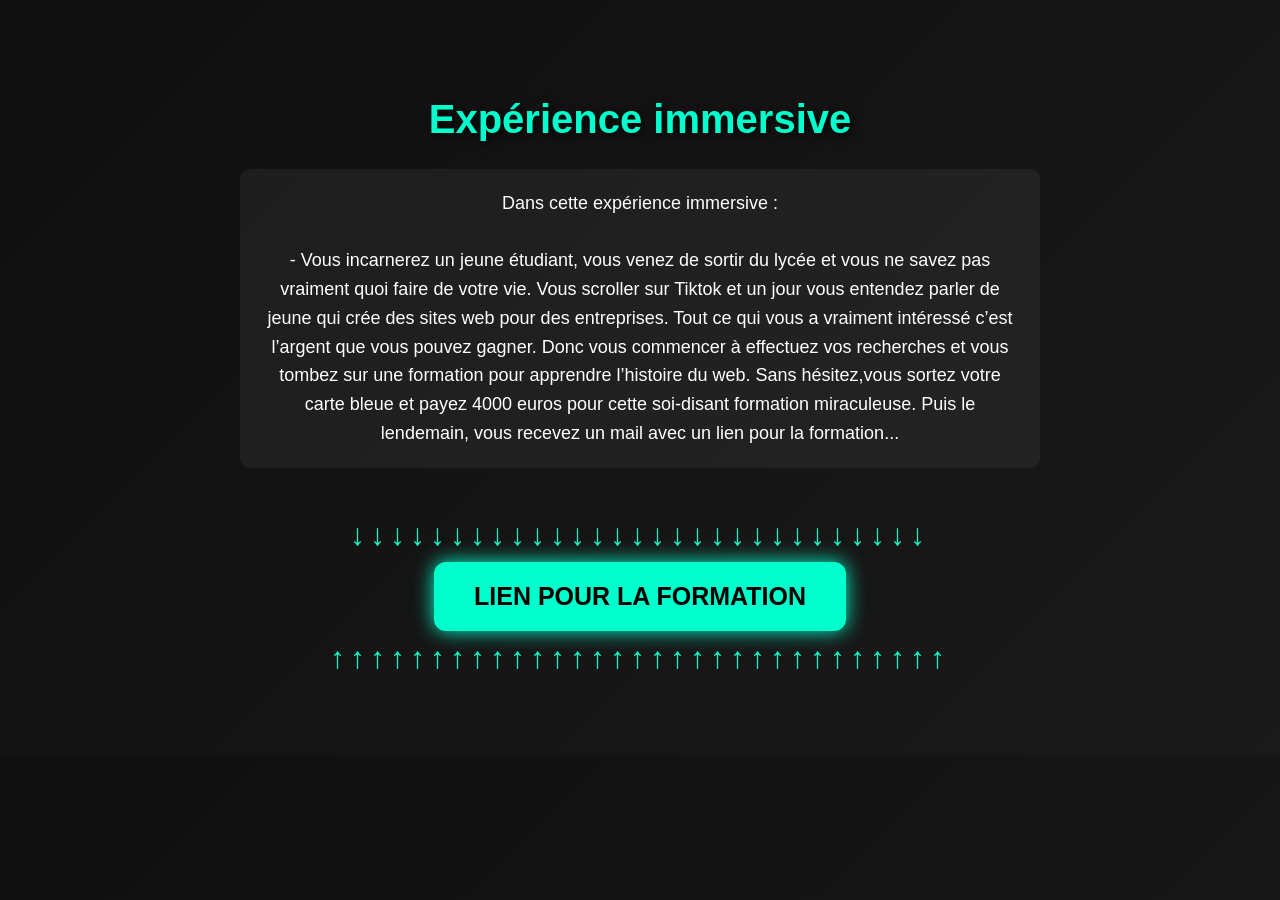
<file: Projet Web/Projet web/index.html>
<!DOCTYPE html>
<html lang="fr">

<head>
    <meta charset="UTF-8">
    <meta name="viewport" content="width=device-width, initial-scale=1.0">
    <title>Formation Web</title>

    <link rel="stylesheet" href="page0.css">
</head>

<body>

    <div class="container">

        <h1>Expérience immersive</h1>

        <p class="texte">
            Dans cette expérience immersive :
            <br><br>
            -	Vous incarnerez un jeune étudiant, vous venez de sortir du lycée et vous ne savez pas vraiment quoi faire de votre vie. Vous scroller sur Tiktok et un jour vous entendez parler de jeune qui crée des sites web pour des entreprises. Tout ce qui vous a vraiment intéressé c’est l’argent que vous pouvez gagner. Donc vous commencer à effectuez vos recherches et vous tombez sur une formation pour apprendre l’histoire du web. Sans hésitez,vous sortez votre carte bleue et payez 4000 euros pour cette soi-disant formation miraculeuse. Puis le lendemain, vous recevez un mail avec un lien pour la formation...
        </p>

        <!-- Flèches + lien -->
        <div class="cta">

            <div class="fleches">
                ↓↓↓↓↓↓↓↓↓↓↓↓↓↓↓↓↓↓↓↓↓↓↓↓↓↓↓↓↓
            </div>

            <a class="lien" href="jeumotdepasse.html" target="_blank">
                LIEN POUR LA FORMATION
            </a>

            <div class="fleches">
                ↑↑↑↑↑↑↑↑↑↑↑↑↑↑↑↑↑↑↑↑↑↑↑↑↑↑↑↑↑↑↑
            </div>

        </div>

    </div>

</body>

</html>
</file>
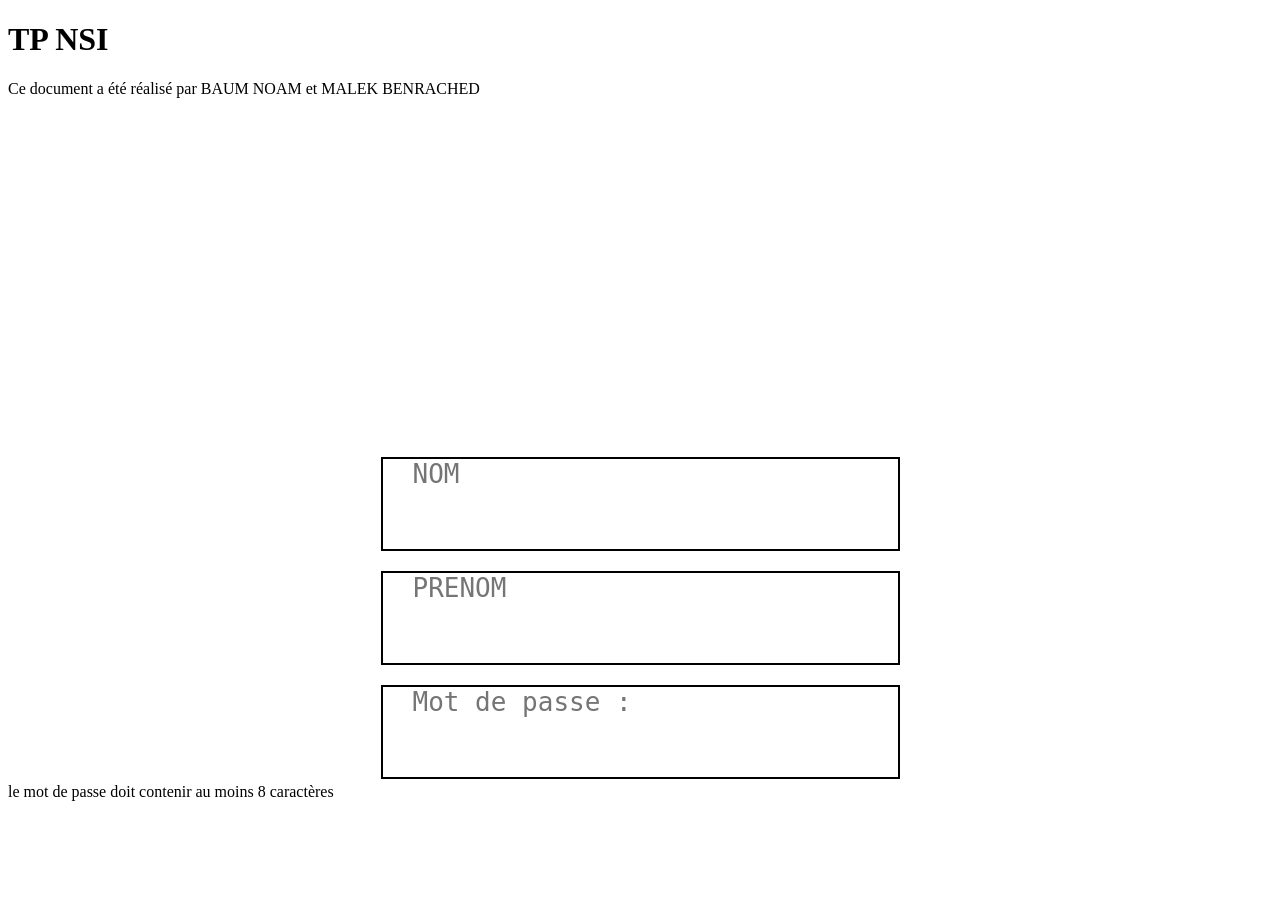
<file: Nouveau dossier/page1.html>
<!DOCTYPE html>
<html>
	<head>
		<meta charset="utf-8">
		<title>page principale</title>
		<link href="style.css" rel="stylesheet">
	</head>
	<body>
		<h1 class = "titre">TP NSI</h1>
		<p>Ce document a été réalisé par BAUM NOAM et MALEK BENRACHED</p>
		<h2>FAHHHHHHHHH</h2>
		
		<form>
		<textarea placeholder="NOM"></textarea>

		</form><p></p><form>
		<textarea placeholder="PRENOM"></textarea>

		</form>
		<p></p>
		<form action="">
			<textarea placeholder="Mot de passe :"></textarea>
		</form>
		<a id ="condition1">le mot de passe doit contenir au moins 8 caractères<a>

		<script>	
			var mdp = document.querySelector('textarea');

			if (mdp.value == "a") {
    				
				condition1.style.color = "blue"
			}
			else {
				condition1.style.color = "black"
			}
		</script>
		
	
	</body>
</html>
</file>
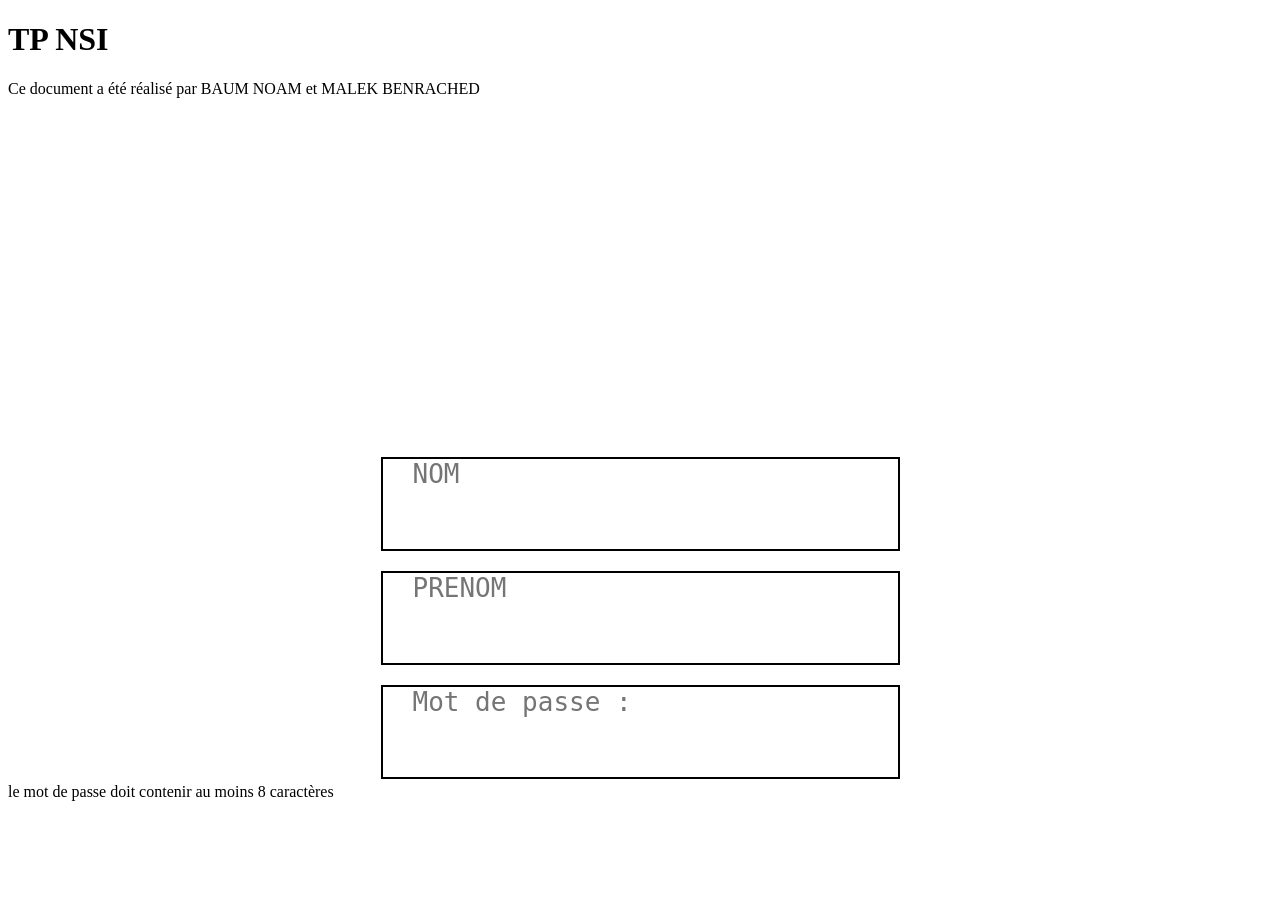
<file: Projet Web/mdp.html>
<!DOCTYPE html>
<html>
	<head>
		<meta charset="utf-8">
		<title>page principale</title>
		<link href="style.css" rel="stylesheet">
	</head>
	<body>
		<h1 class = "titre">TP NSI</h1>
		<p>Ce document a été réalisé par BAUM NOAM et MALEK BENRACHED</p>
		<h2>FAHHHHHHHHH</h2>
		
		<form>
		<textarea placeholder="NOM"></textarea>

		</form><p></p><form>
		<textarea placeholder="PRENOM"></textarea>

		</form>
		<p></p>
		<form action="">
			<textarea placeholder="Mot de passe :"></textarea>
		</form>
		<a id ="condition1">le mot de passe doit contenir au moins 8 caractères<a>

		<script>	
			var mdp = document.querySelector('textarea');

			if (mdp.value == "a") {
    				
				condition1.style.color = "blue"
			}
			else {
				condition1.style.color = "black"
			}
		</script>
		
	
	</body>
</html>
</file>
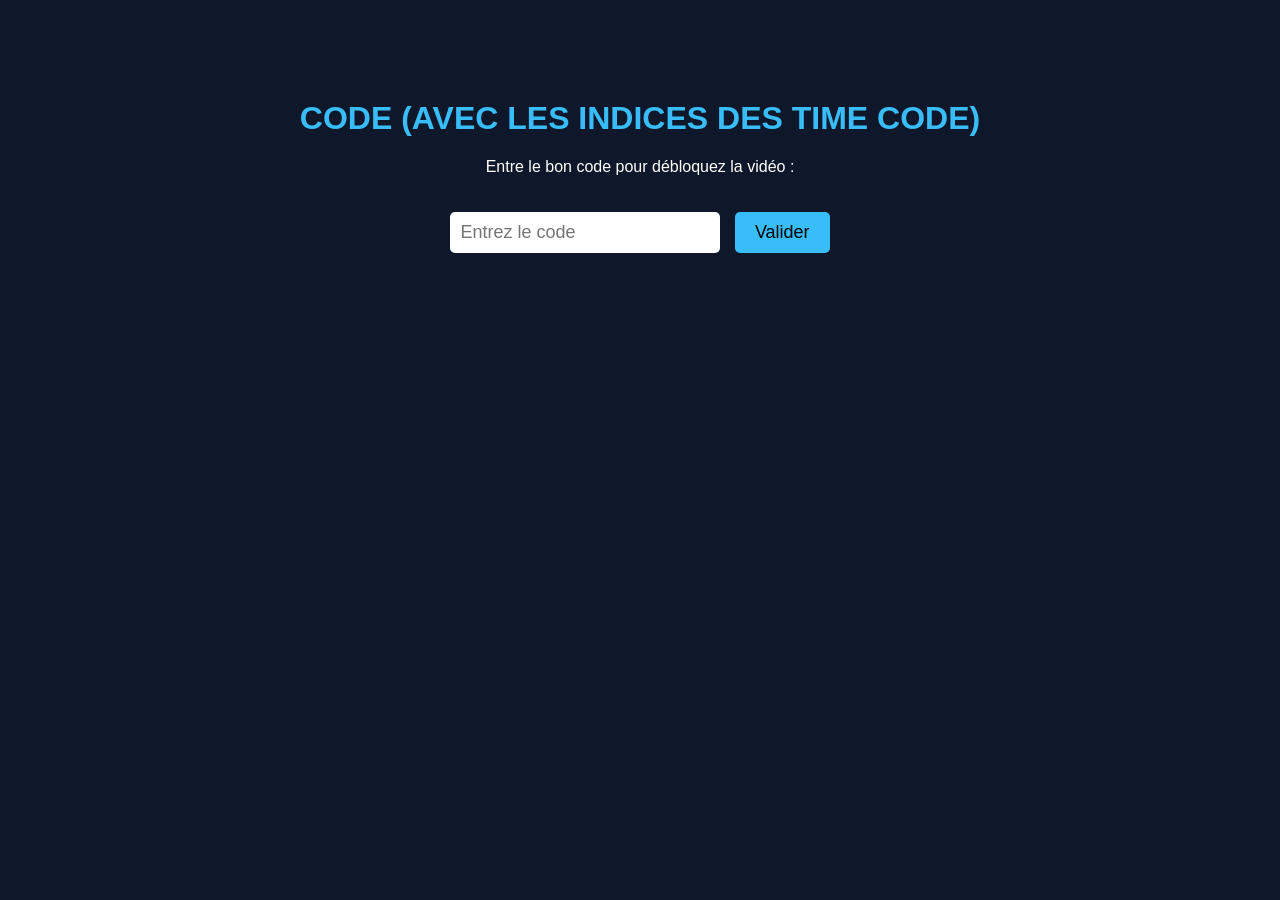
<file: Projet Web/Projet web/bonus.html>
<!DOCTYPE html>
<html lang="fr">

<head>
    <meta charset="UTF-8">
    <title>CODE (AVEC LES INDICES DES TIME CODE)</title>
    <link rel="stylesheet" href="style.css">
</head>

<body>

    <div class="container">

        <h1>CODE (AVEC LES INDICES DES TIME CODE)</h1>

        <p>Entre le bon code pour débloquez la vidéo :</p>

        <input type="text" id="codeInput" placeholder="Entrez le code">

        <button onclick="verifierCode()">Valider</button>

        <p id="message"></p>

        <!-- Zone vidéo cachée -->
        <div id="videoBox" class="hidden">
            <a href="https://youtu.be/g_Aq7COJxYQ" target="_blank">
                 Clique ici pour voir la vidéo
            </a>
        </div>

    </div>

    <script src="script.js"></script>

</body>

</html>
</file>
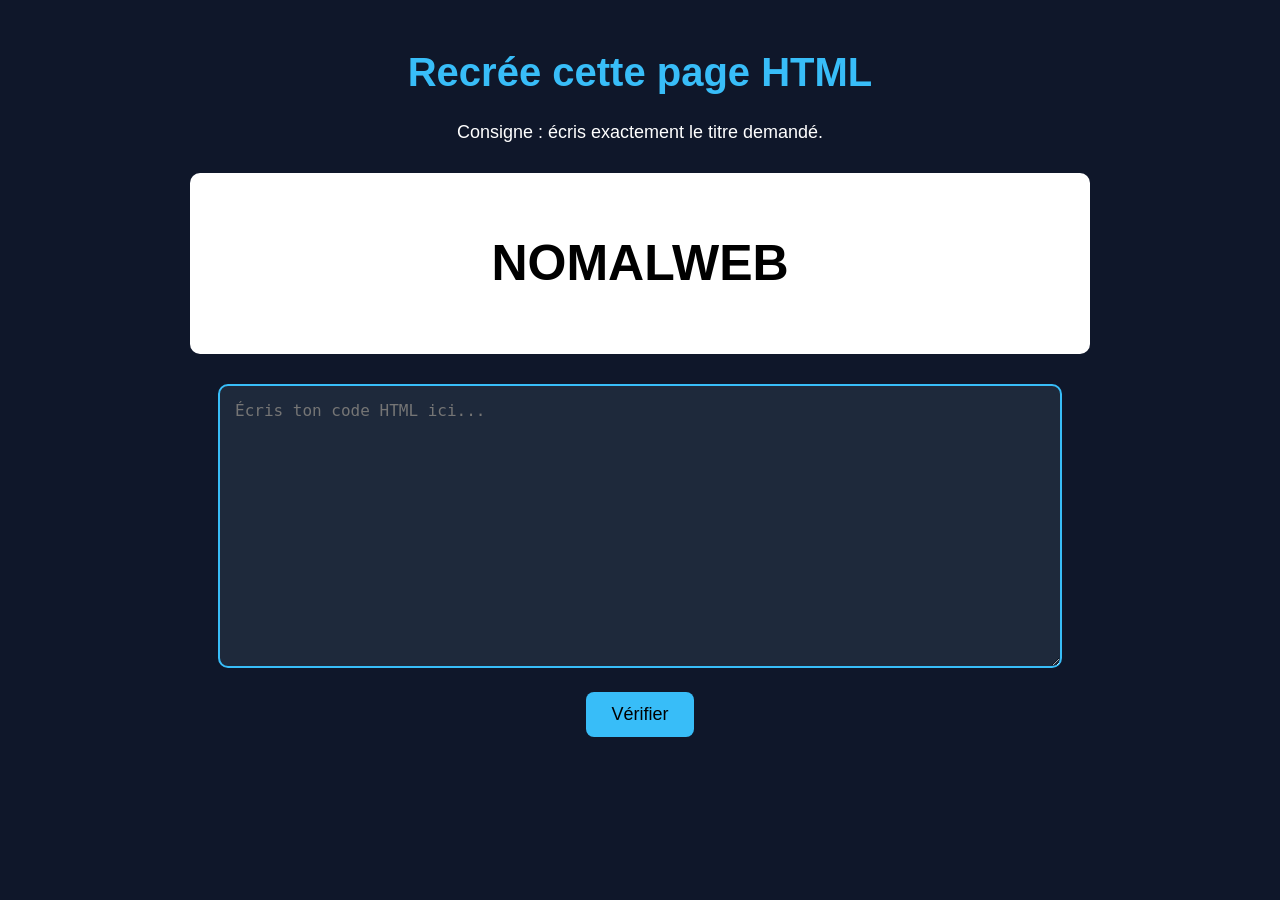
<file: Projet Web/Projet web/jeu.html>
<!DOCTYPE html>
<html lang="fr">

<head>
    <meta charset="UTF-8">
    <meta name="viewport" content="width=device-width, initial-scale=1.0">
    <title>Jeu NOMALWEB</title>

    <link rel="stylesheet" href="jeu.css">
</head>

<body>

    <div class="container">

        <h1>Recrée cette page HTML</h1>

        <p class="consigne">
            Consigne : écris exactement le titre demandé.
        </p>

        <!-- Zone modèle -->
        <div class="modele">
            <h2>NOMALWEB</h2>
        </div>

        <!-- Zone joueur -->
        <textarea id="code" placeholder="Écris ton code HTML ici..."></textarea>

        <br>

        <button onclick="verifierCode()">Vérifier</button>

        <p id="message"></p>

        
        <div id="lienSecret" class="cache">
            <a href="page2.html" target="_blank">
                 Bravo ! Clique ici pour continuer
            </a>
        </div>

    </div>

    <script>

        function verifierCode() {

            let code = document.getElementById("code").value;
            let message = document.getElementById("message");
            let lien = document.getElementById("lienSecret");

            if (code.includes("NOMALWEB")) {

                message.style.color = "lightgreen";
                message.textContent = "Bravo, tu as réussi ! Note ce time code qu'elle que part : 1:54";

                lien.classList.remove("cache");

            } else {

                message.style.color = "red";
                message.textContent = "Le titre est incorrect ";

                lien.classList.add("cache");
            }
        }

    </script>

</body>

</html>
</file>
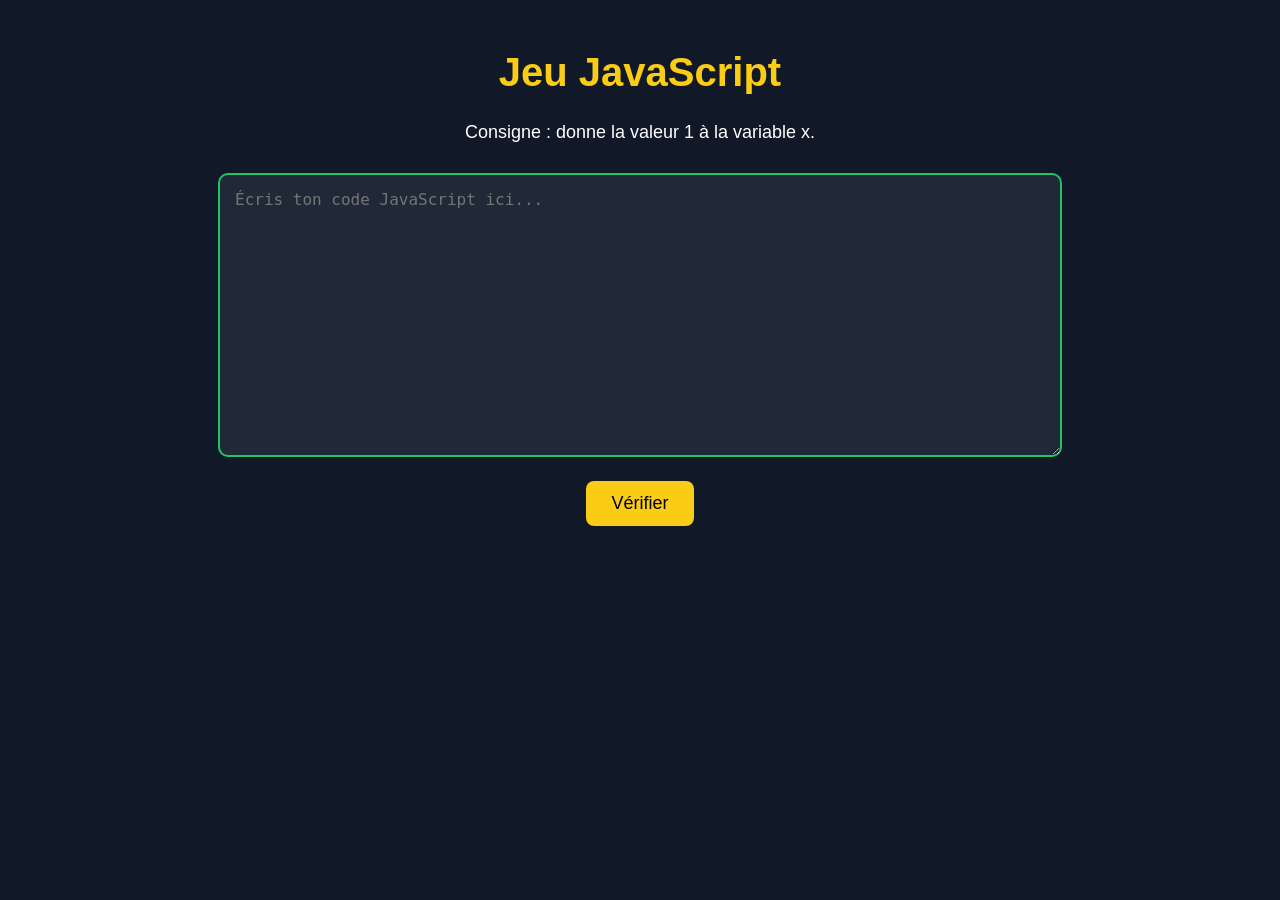
<file: Projet Web/Projet web/jeu2.html>
<!DOCTYPE html>
<html lang="fr">

<head>
    <meta charset="UTF-8">
    <meta name="viewport" content="width=device-width, initial-scale=1.0">
    <title>Jeu JavaScript</title>

    <link rel="stylesheet" href="jeu2.css">
</head>

<body>

    <div class="container">

        <h1>Jeu JavaScript</h1>

        <p class="consigne">
            Consigne : donne la valeur 1 à la variable x.
        </p>

        <!-- Zone code -->
        <textarea id="code" placeholder="Écris ton code JavaScript ici..."></textarea>

        <br>

        <button onclick="verifierCode()">Vérifier</button>

        <p id="message"></p>

        <!-- Lien caché -->
        <div id="lienSecret" class="cache">
            <a href="page3.html" target="_blank">
                 Bravo ! Clique ici pour continuer
            </a>
        </div>

    </div>

    <script>

        function verifierCode() {

            let code = document.getElementById("code").value;
            let message = document.getElementById("message");
            let lien = document.getElementById("lienSecret");

            if (code.includes("x = 1") || code.includes("let x = 1") || code.includes("var x = 1;")) {

                message.style.color = "lightgreen";
                message.textContent = "Bravo, tu as réussi ! , voici les 2 autres time code / 1:10 et 0:57";

                lien.classList.remove("cache");

            } else {

                message.style.color = "red";
                message.textContent = "La variable x n'est pas correcte ";

                lien.classList.add("cache");
            }
        }

    </script>

</body>

</html>
</file>
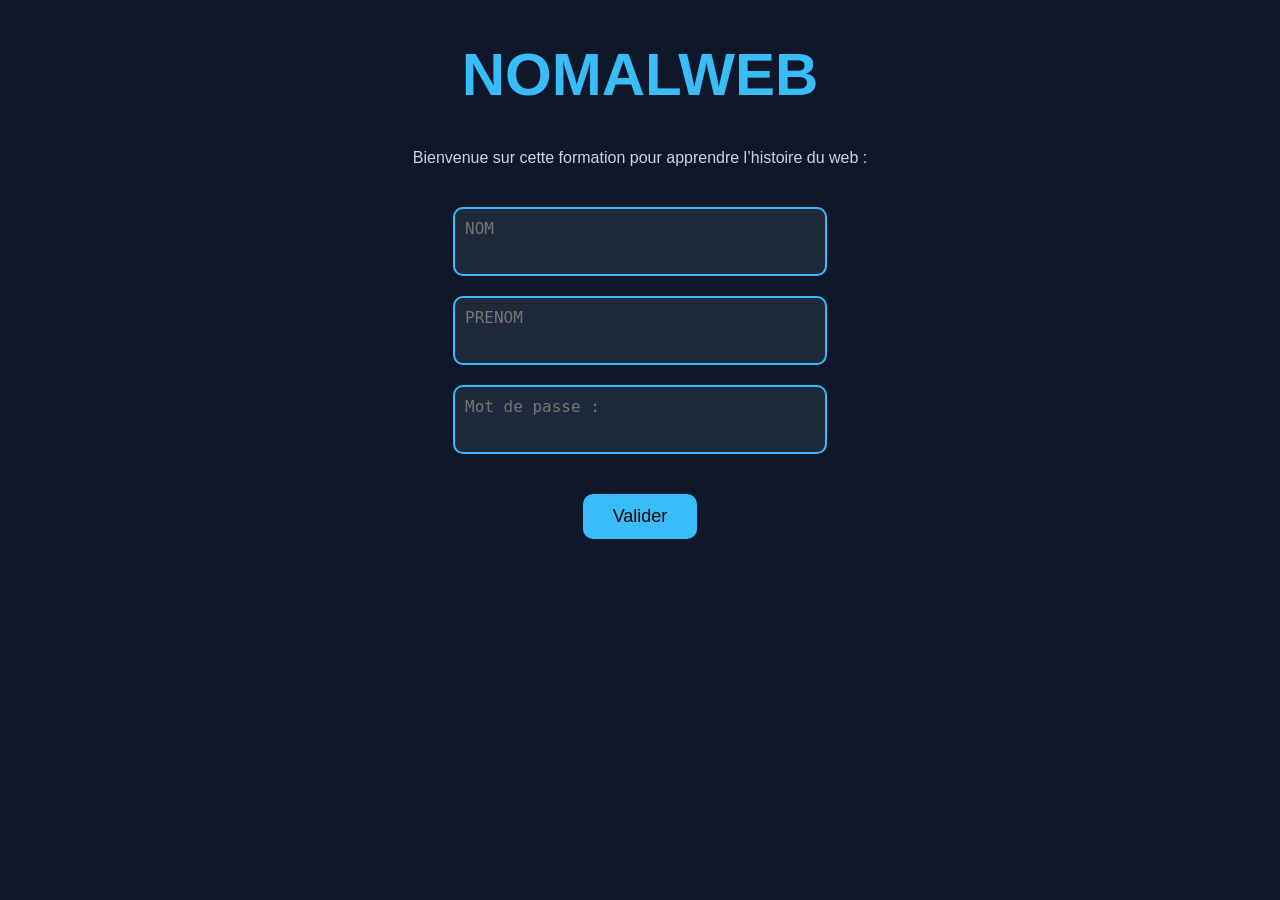
<file: Projet Web/Projet web/jeumotdepasse.html>
<!DOCTYPE html>
<html lang="fr">

<head>
    <meta charset="UTF-8">
    <meta name="viewport" content="width=device-width, initial-scale=1.0">
    <title>Jeu Mot de Passe</title>

    <link rel="stylesheet" href="jeumotdepasse.css">
</head>

<body>

    <div class="container">

        <h1 class="titre">NOMALWEB</h1>

        <p class="auteurs">
            Bienvenue sur cette formation pour apprendre l’histoire du web :        </p>

        <!-- Nom -->
        <textarea placeholder="NOM"></textarea>

        <p></p>

        <!-- Prénom -->
        <textarea placeholder="PRENOM"></textarea>

        <p></p>

        <!-- Mot de passe -->
        <textarea id="mdp" placeholder="Mot de passe :"></textarea>

        <p></p>

        <!-- Bouton -->
        <input type="button" value="Valider" onclick="Click()">

        <!-- Conditions -->
        <div id="condition1" class="condition">
            Le mot de passe doit contenir au moins 8 caractères
        </div>

        <div id="condition2" class="condition">
            Le mot de passe doit contenir au moins un caractère spécial
        </div>

        <div id="condition3" class="condition">
            Le mot de passe doit contenir y avoir au moins une majuscule
        </div>

        <div id="condition4" class="condition">
            La somme des chiffre doit être un multiple de 5
        </div>

        <div id="condition5" class="condition">
            Le mot de passe doit contenir le nom de la professeur de NSI en minuscule
        </div>

        <div id="condition6" class="condition">
            Le mot de passe doit être plus "FOOOOOORT"
        </div>

        <div id="condition7" class="condition">
            Le mot de passe doit contenir la date de la victoire de Philippe II Auguste lors de la bataille  Bouvines
        </div>

        <div id="condition8" class="condition">
            Le mot de passe doit contenir au moins une adresse Gmail
        </div>

        <!-- Lien secret -->
        <div id="lienSecret">

            <a href="page1.html" target="_blank">
                 BRAVO ! CLIQUE ICI 
            </a>

        </div>

    </div>

    <script src="jeumotdepasse.js"></script>

</body>

</html>
</file>
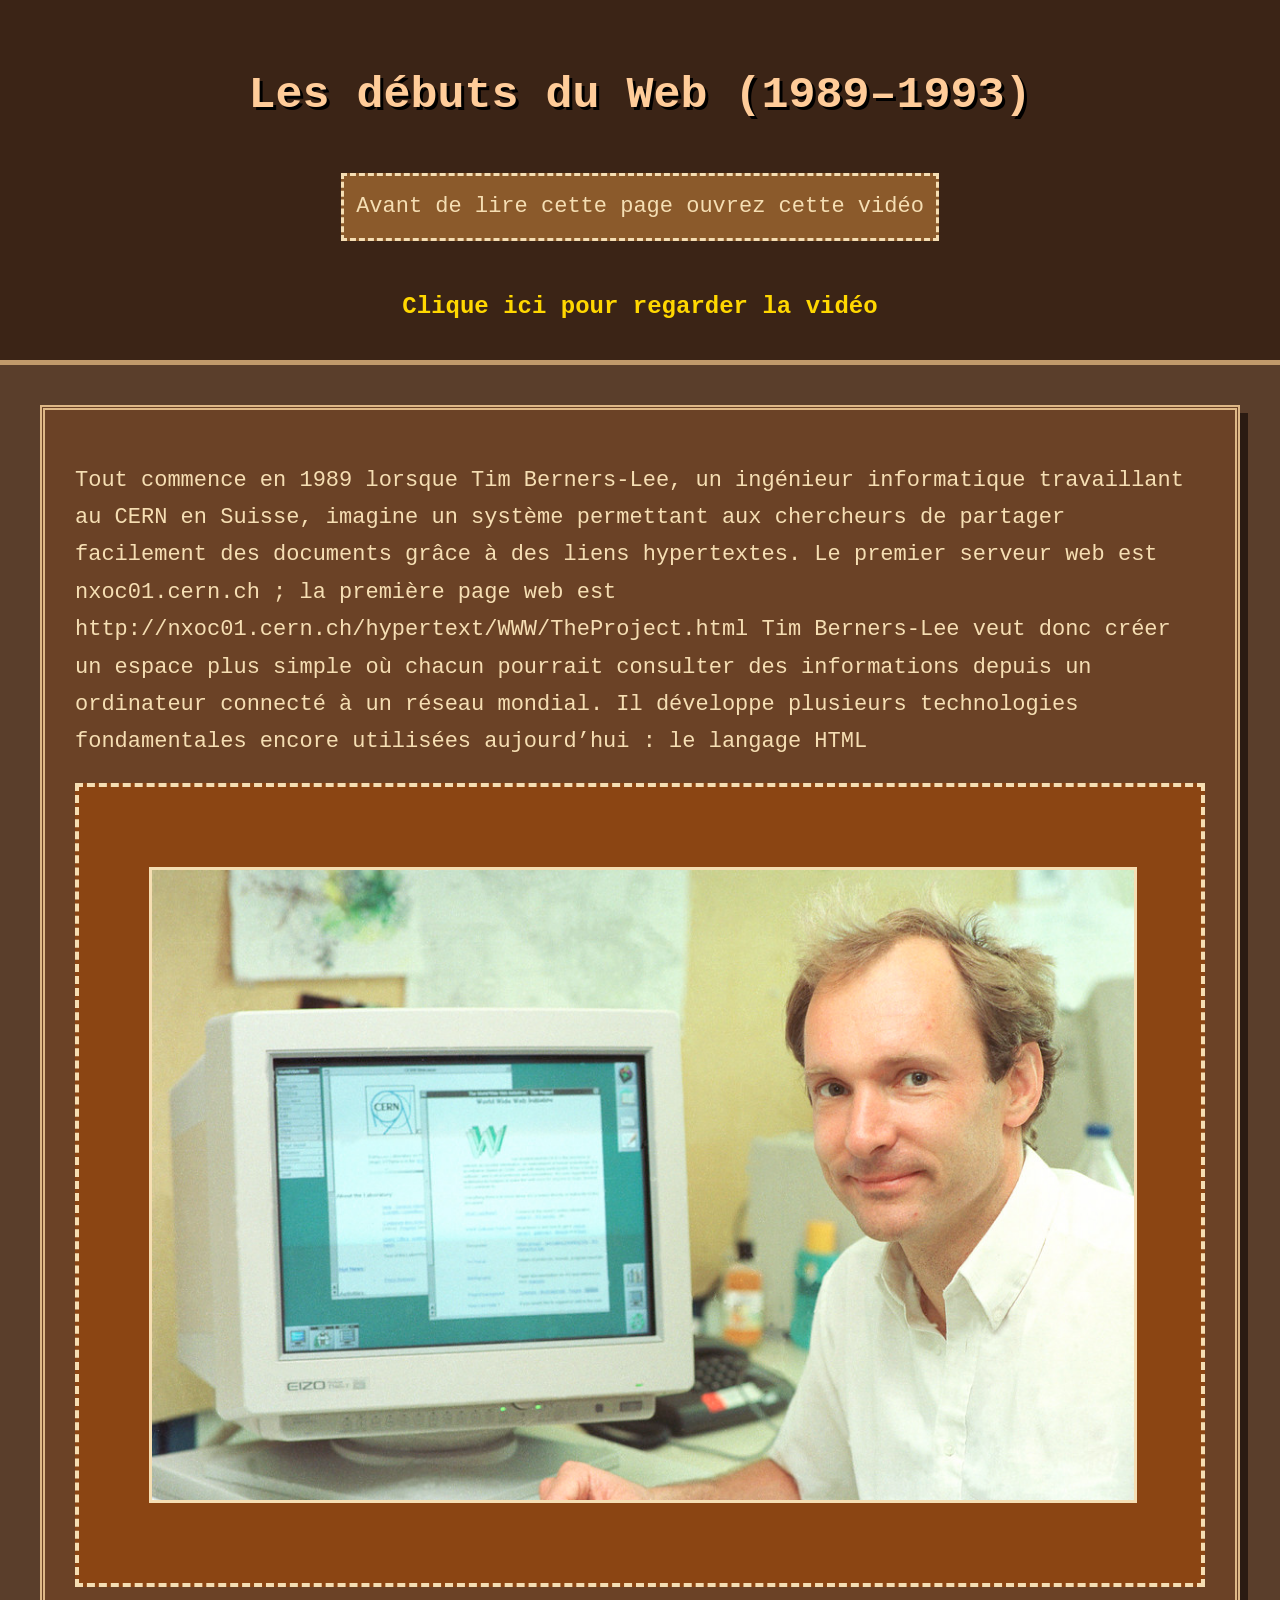
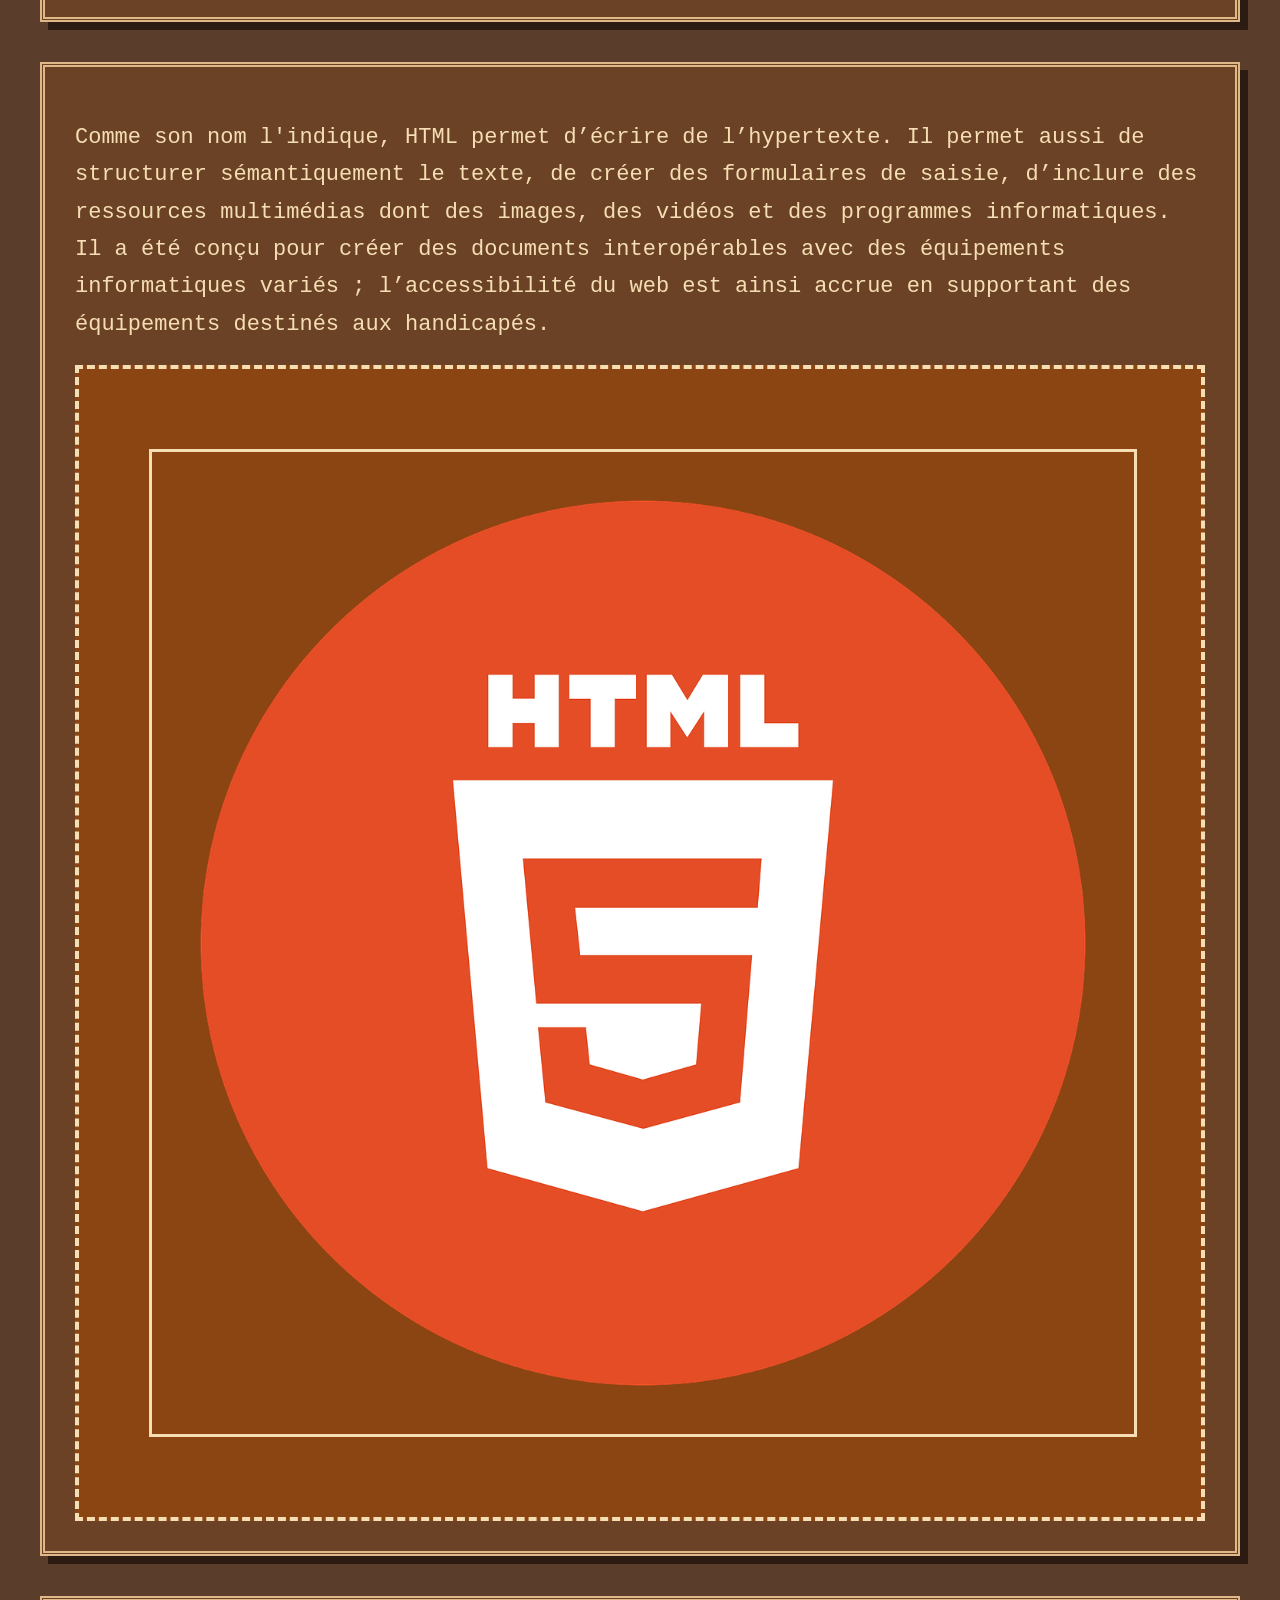
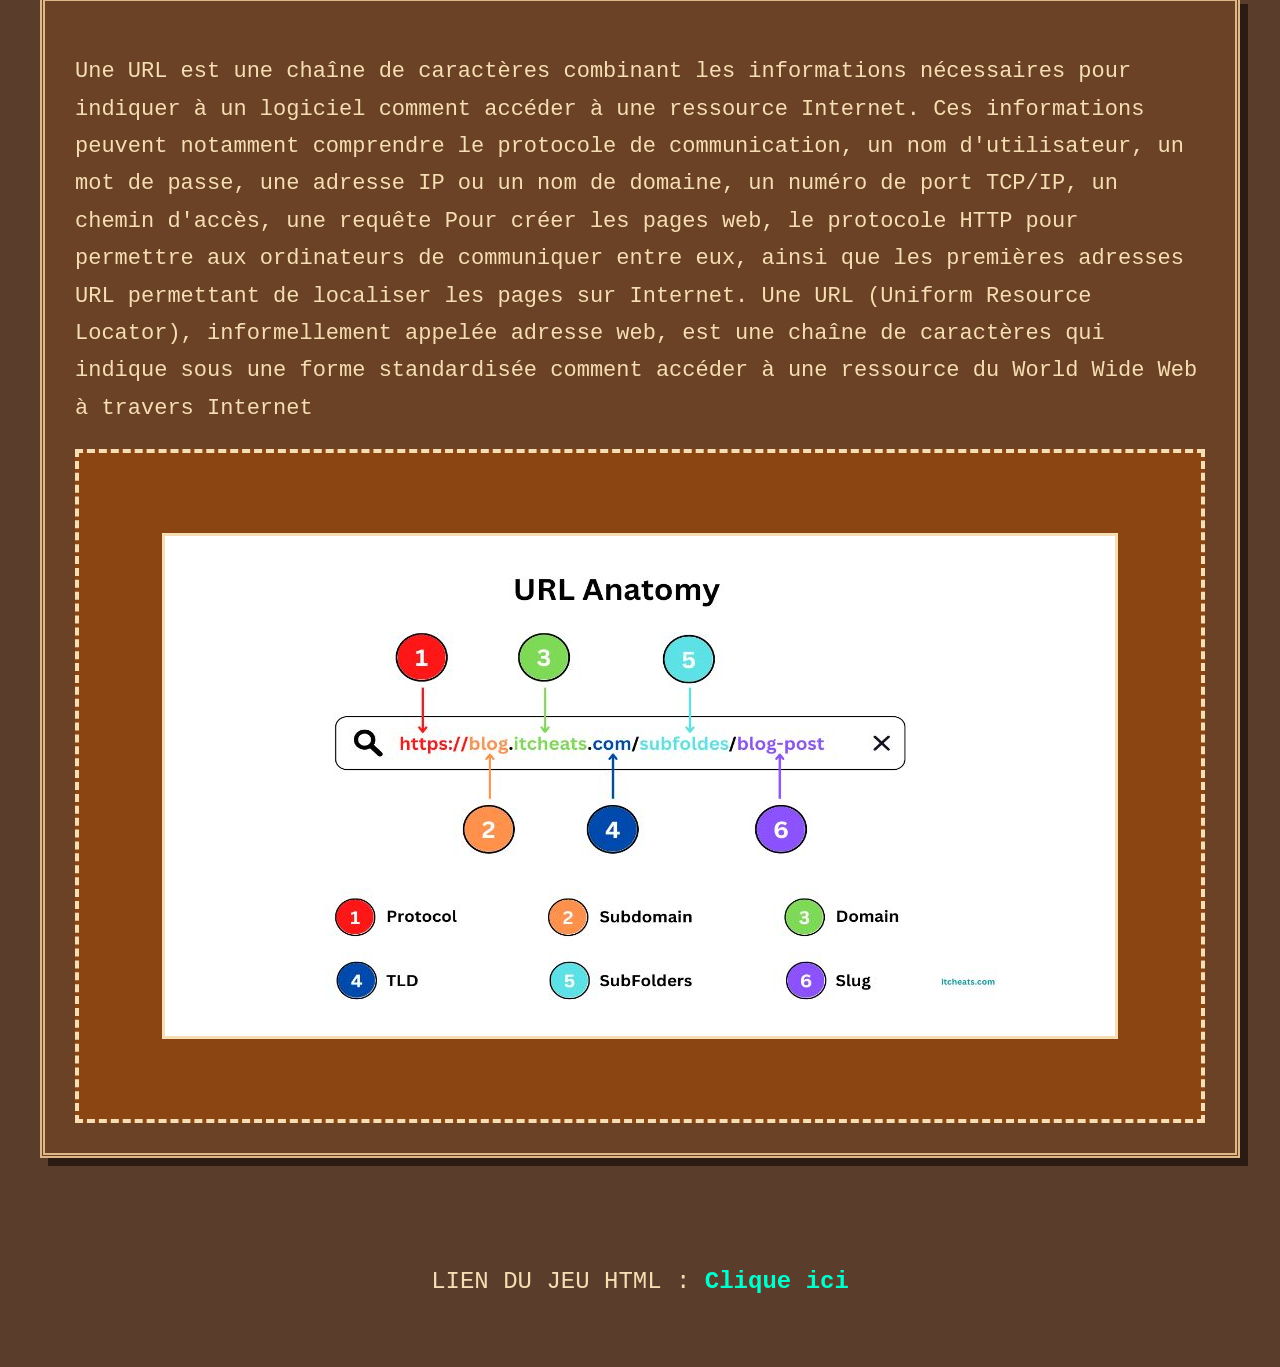
<file: Projet Web/Projet web/page1.html>
<!DOCTYPE html>
<html lang="fr">

<head>
    <meta charset="UTF-8">
    <meta name="viewport" content="width=device-width, initial-scale=1.0">

    <title>Les débuts du Web (1989–1993)</title>

    <!-- Lien CSS -->
    <link rel="stylesheet" href="page1.css">
</head>

<body>

    <!-- Titre -->
    <header>
        <h1>Les débuts du Web (1989–1993)</h1>

        <p class="consigne">
            Avant de lire cette page ouvrez cette vidéo
        </p>

        <!-- Lien vidéo -->
        <div class="video">
            <a href="https://youtu.be/jztyV8WQ20U" target="_blank">
                Clique ici pour regarder la vidéo
            </a>
        </div>
    </header>

    <!-- Premier paragraphe -->
    <section class="bloc">

        <p>
            Tout commence en 1989 lorsque Tim Berners-Lee, un ingénieur informatique travaillant au CERN en Suisse, imagine un système permettant aux chercheurs de partager facilement des documents grâce à des liens hypertextes. Le premier serveur web est nxoc01.cern.ch ; la première page web est http://nxoc01.cern.ch/hypertext/WWW/TheProject.html
Tim Berners-Lee veut donc créer un espace plus simple où chacun pourrait consulter des informations depuis un ordinateur connecté à un réseau mondial.
Il développe plusieurs technologies fondamentales encore utilisées aujourd’hui : le langage HTML
        </p>

        <div class="image">
    <img src="images/tim.jpg" alt="Tim Berners-Lee">
</div>

    </section>

    <!-- Deuxième paragraphe -->
    <section class="bloc">

        <p>
           Comme son nom l'indique, HTML permet d’écrire de l’hypertexte. Il permet aussi de structurer sémantiquement le texte, de créer des formulaires de saisie, d’inclure des ressources multimédias dont des images, des vidéos et des programmes informatiques. Il a été conçu pour créer des documents interopérables avec des équipements informatiques variés ; l’accessibilité du web est ainsi accrue en supportant des équipements destinés aux handicapés. 
        </p>

       <div class="image">
    <img src="images/html.jpg" alt="Tim Berners-Lee">
</div>

    </section>

    <!-- Troisième paragraphe -->
    <section class="bloc">

        <p>
            Une URL est une chaîne de caractères combinant les informations nécessaires pour indiquer à un logiciel comment accéder à une ressource Internet. Ces informations peuvent notamment comprendre le protocole de communication, un nom d'utilisateur, un mot de passe, une adresse IP ou un nom de domaine, un numéro de port TCP/IP, un chemin d'accès, une requête

Pour créer les pages web, le protocole HTTP pour permettre aux ordinateurs de communiquer entre eux, ainsi que les premières adresses URL permettant de localiser les pages sur Internet.

Une URL (Uniform Resource Locator), informellement appelée adresse web, est une chaîne de caractères qui indique sous une forme standardisée comment accéder à une ressource du World Wide Web à travers Internet

        </p>

        <div class="image">
    <img src="images/url.jpg" alt="Tim Berners-Lee">
</div>

    </section>

    <!-- Lien jeu HTML -->
    <footer>

        <p class="jeu">
            LIEN DU JEU HTML :
            <a href="jeu.html" target="_blank">
                Clique ici
            </a>
        </p>

    </footer>

</body>

</html>
</file>
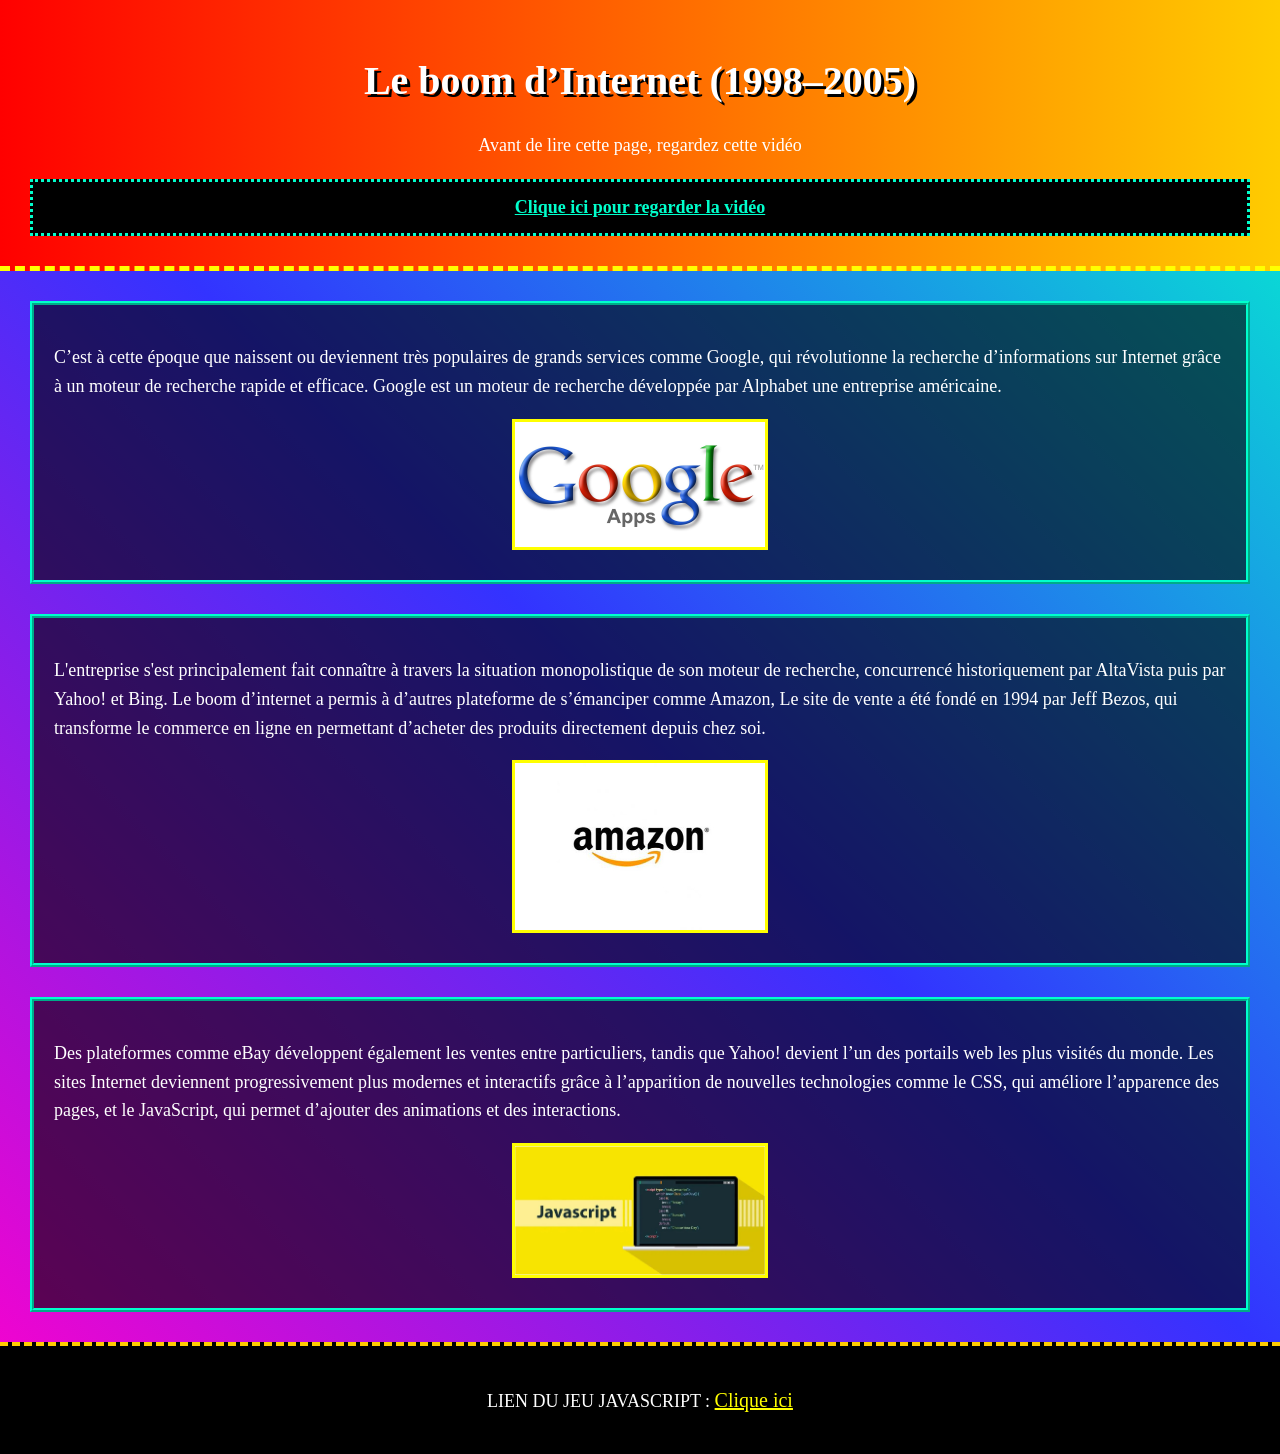
<file: Projet Web/Projet web/page2.html>
<!DOCTYPE html>
<html lang="fr">

<head>
    <meta charset="UTF-8">
    <meta name="viewport" content="width=device-width, initial-scale=1.0">

    <title>Le boom d’Internet (1998–2005)</title>

    <link rel="stylesheet" href="page2.css">
</head>

<body>

    <!-- Titre -->
    <header>
        <h1>Le boom d’Internet (1998–2005)</h1>

        <p class="consigne">
            Avant de lire cette page, regardez cette vidéo
        </p>

        <div class="video">
            <a href="https://youtu.be/DzSf2kU1Wu0" target="_blank">
                Clique ici pour regarder la vidéo
            </a>
        </div>
    </header>

    <!-- Paragraphe 1 -->
    <section class="bloc">

        <p>
          C’est à cette époque que naissent ou deviennent très populaires de grands services comme Google, qui révolutionne la recherche d’informations sur Internet grâce à un moteur de recherche rapide et efficace.
Google est un moteur de recherche développée par Alphabet une entreprise américaine.

        </p>

        <div class="image">
            <img src="google.jpg" alt="Internet années 2000">
        </div>

    </section>

    <!-- Paragraphe 2 -->
    <section class="bloc">

        <p>
           L'entreprise s'est principalement fait connaître à travers la situation monopolistique de son moteur de recherche, concurrencé historiquement par AltaVista puis par Yahoo! et Bing.
Le boom d’internet a permis à d’autres plateforme de s’émanciper comme Amazon, Le site de vente a été fondé en 1994 par Jeff Bezos, qui transforme le commerce en ligne en permettant d’acheter des produits directement depuis chez soi. 

        </p>

        <div class="image">
            <img src="amazon.jpg" alt="MSN Messenger">
        </div>

    </section>

    <!-- Paragraphe 3 -->
    <section class="bloc">

        <p>
            Des plateformes comme eBay développent également les ventes entre particuliers, tandis que Yahoo! devient l’un des portails web les plus visités du monde.

Les sites Internet deviennent progressivement plus modernes et interactifs grâce à l’apparition de nouvelles technologies comme le CSS, qui améliore l’apparence des pages, et le JavaScript, qui permet d’ajouter des animations et des interactions.

        </p>

        <div class="image">
            <img src="javascript.jpg" alt="E-commerce années 2000">
        </div>

    </section>

    <footer>

        <p class="jeu">
            LIEN DU JEU JAVASCRIPT :
            <a href="jeu2.html" target="_blank">
                Clique ici
            </a>
        </p>

    </footer>

</body>

</html>
</file>
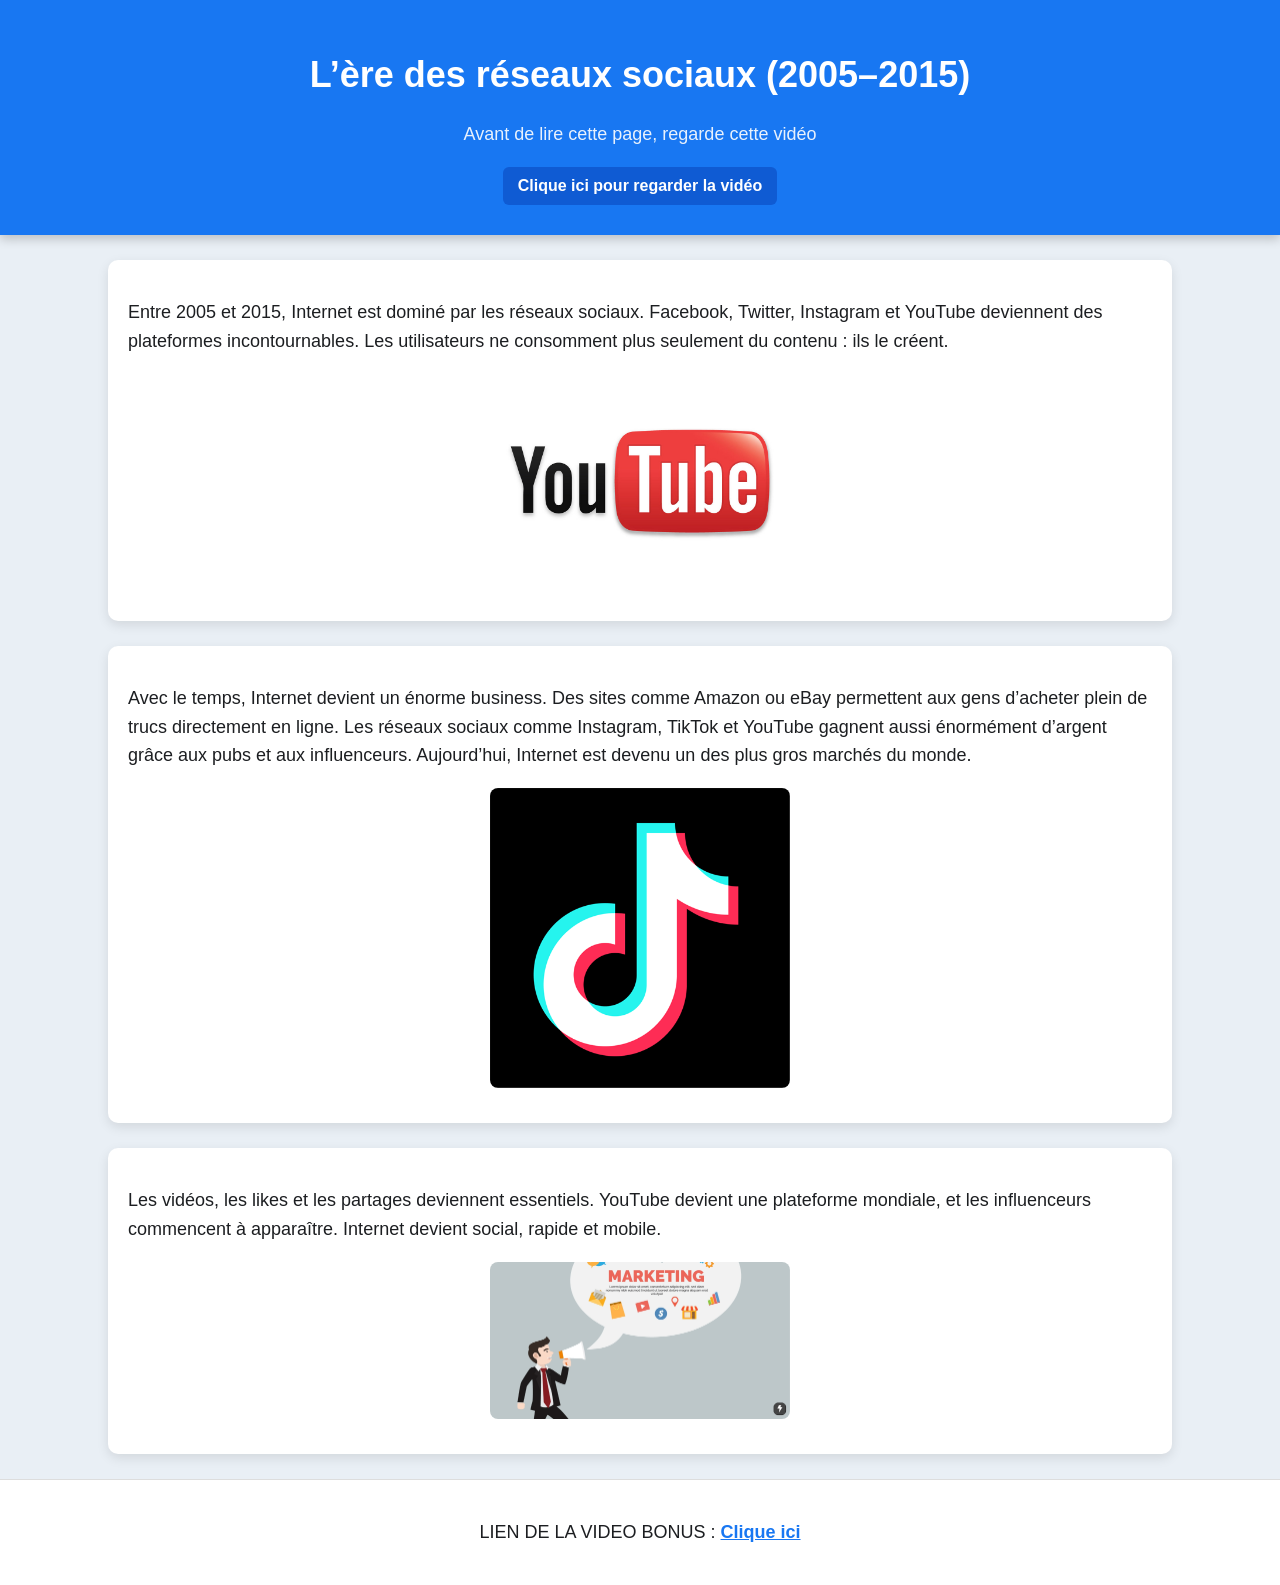
<file: Projet Web/Projet web/page3.html>
<!DOCTYPE html>
<html lang="fr">

<head>
    <meta charset="UTF-8">
    <meta name="viewport" content="width=device-width, initial-scale=1.0">

    <title>L’ère des réseaux sociaux (2005–2015)</title>

    <link rel="stylesheet" href="page3.css">
</head>

<body>

    <!-- Titre -->
    <header>
        <h1>L’ère des réseaux sociaux (2005–2015)</h1>

        <p class="consigne">
            Avant de lire cette page, regarde cette vidéo
        </p>

        <div class="video">
            <a href="https://youtu.be/CY32zlr7KMg" target="_blank">
                Clique ici pour regarder la vidéo
            </a>
        </div>
    </header>

    <!-- Paragraphe 1 -->
    <section class="bloc">

        <p>
            Entre 2005 et 2015, Internet est dominé par les réseaux sociaux. Facebook, Twitter, Instagram et YouTube deviennent des plateformes incontournables. Les utilisateurs ne consomment plus seulement du contenu : ils le créent.
        </p>

        <div class="image">
            <img src="youtube.jpg" alt="Facebook début">
        </div>

    </section>

    <!-- Paragraphe 2 -->
    <section class="bloc">

        <p>
            Avec le temps, Internet devient un énorme business. Des sites comme Amazon ou eBay permettent aux gens d’acheter plein de trucs directement en ligne. Les réseaux sociaux comme Instagram, TikTok et YouTube gagnent aussi énormément d’argent grâce aux pubs et aux influenceurs. Aujourd’hui, Internet est devenu un des plus gros marchés du monde.
        </p>

        <div class="image">
            <img src="tiktok.jpg" alt="Smartphone réseaux sociaux">
        </div>

    </section>

    <!-- Paragraphe 3 -->
    <section class="bloc">

        <p>
            Les vidéos, les likes et les partages deviennent essentiels. YouTube devient une plateforme mondiale, et les influenceurs commencent à apparaître. Internet devient social, rapide et mobile.
        </p>

        <div class="image">
            <img src="marketing.jpg" alt="YouTube">
        </div>

    </section>

    <footer>

        <p class="jeu">
    LIEN DE LA VIDEO BONUS :
    <a href="bonus.html" target="_blank">
    Clique ici
</a>
</p>
    </footer>

</body>

</html>
</file>
<file: Projet Web/Projet web/page0.css>
body {
    margin: 0;
    padding: 0;
    font-family: Arial, sans-serif;
    background: linear-gradient(135deg, #0f0f0f, #1a1a1a);
    color: white;
}

.container {
    max-width: 800px;
    margin: 50px auto;
    text-align: center;
    padding: 20px;
}

h1 {
    font-size: 40px;
    color: #00ffcc;
    text-shadow: 2px 2px 10px black;
}

.texte {
    font-size: 18px;
    line-height: 1.6;
    margin-top: 20px;
    background-color: rgba(255, 255, 255, 0.05);
    padding: 20px;
    border-radius: 10px;
}

/* Zone lien */
.cta {
    margin-top: 50px;
}

/* Flèches */
.fleches {
    font-size: 30px;
    color: #00ffcc;
    letter-spacing: 5px;
    margin: 10px 0;
}

/* Gros bouton lien */
.lien {
    display: inline-block;
    font-size: 25px;
    font-weight: bold;
    color: black;
    background: #00ffcc;
    padding: 20px 40px;
    border-radius: 12px;
    text-decoration: none;
    box-shadow: 0px 0px 20px #00ffcc;
    transition: 0.3s;
}

.lien:hover {
    transform: scale(1.1);
    background: #00ffaa;
}
</file>
<file: Nouveau dossier/style.css>
main {width: 80%;margin: 50px;background-color: hsla(0,70%,50%,0.3);padding: 0 20px
20px 20px;border: 5px solid black;}

.gauche{width:50%;}

figure{width:30%;}
img{width:100%;}
figcaption{font-size: 0.8em;font-style: italic;}
a:visited{color: #0000ff;}


h2 { font-variant: small-caps;
color: white;
font-size: 8em;
}



form {background-color:white; text-align: center;}

textarea {resize:none;padding: 0 150px 30px 30px;border: 2px solid black;font-size: 2em;}
</file>
<file: Projet Web/style.css>
main {width: 80%;margin: 50px;background-color: hsla(0,70%,50%,0.3);padding: 0 20px
20px 20px;border: 5px solid black;}

.gauche{width:50%;}

figure{width:30%;}
img{width:100%;}
figcaption{font-size: 0.8em;font-style: italic;}
a:visited{color: #0000ff;}


h2 { font-variant: small-caps;
color: white;
font-size: 8em;
}



form {background-color:white; text-align: center;}

textarea {resize:none;padding: 0 150px 30px 30px;border: 2px solid black;font-size: 2em;}
</file>
<file: Projet Web/Projet web/style.css>
body {
    margin: 0;
    padding: 0;
    font-family: Arial, sans-serif;
    background: #0f172a;
    color: white;
    text-align: center;
}

.container {
    margin-top: 100px;
}

h1 {
    color: #38bdf8;
}

input {
    padding: 10px;
    font-size: 18px;
    width: 250px;
    margin-top: 20px;
    border-radius: 5px;
    border: none;
}

button {
    padding: 10px 20px;
    font-size: 18px;
    margin-left: 10px;
    background: #38bdf8;
    border: none;
    cursor: pointer;
    border-radius: 5px;
}

button:hover {
    background: #0ea5e9;
}

#message {
    margin-top: 20px;
    font-size: 18px;
}

#videoBox {
    margin-top: 30px;
    font-size: 20px;
}

#videoBox a {
    color: #22c55e;
    font-weight: bold;
    text-decoration: none;
}

.hidden {
    display: none;
}
</file>
<file: Projet Web/Projet web/jeu.css>
body {
    margin: 0;
    padding: 0;
    font-family: Arial, sans-serif;
    background: #0f172a;
    color: white;
}

.container {
    width: 80%;
    max-width: 900px;
    margin: 50px auto;
    text-align: center;
}

h1 {
    color: #38bdf8;
    font-size: 40px;
}

.consigne {
    font-size: 18px;
    margin-bottom: 30px;
}

/* Exemple à reproduire */
.modele {
    background: white;
    color: black;
    padding: 20px;
    border-radius: 10px;
    margin-bottom: 30px;
}

.modele h2 {
    font-size: 50px;
}

/* Zone de code */
textarea {
    width: 90%;
    height: 250px;
    background: #1e293b;
    color: #38bdf8;
    border: 2px solid #38bdf8;
    border-radius: 10px;
    padding: 15px;
    font-size: 16px;
}

button {
    margin-top: 20px;
    padding: 12px 25px;
    font-size: 18px;
    background: #38bdf8;
    border: none;
    border-radius: 8px;
    cursor: pointer;
}

button:hover {
    background: #0ea5e9;
}

#message {
    margin-top: 20px;
    font-size: 20px;
}

/* Lien caché */
.cache {
    display: none;
}

#lienSecret {
    margin-top: 30px;
}

#lienSecret a {
    color: #22c55e;
    font-size: 22px;
    text-decoration: none;
    font-weight: bold;
}
```
</file>
<file: Projet Web/Projet web/jeu2.css>
body {
    margin: 0;
    padding: 0;
    font-family: Arial, sans-serif;
    background: #111827;
    color: white;
}

.container {
    width: 80%;
    max-width: 900px;
    margin: 50px auto;
    text-align: center;
}

h1 {
    color: #facc15;
    font-size: 40px;
}

.consigne {
    font-size: 18px;
    margin-bottom: 30px;
}

/* Zone code */
textarea {
    width: 90%;
    height: 250px;
    background: #1f2937;
    color: #22c55e;
    border: 2px solid #22c55e;
    border-radius: 10px;
    padding: 15px;
    font-size: 16px;
}

button {
    margin-top: 20px;
    padding: 12px 25px;
    font-size: 18px;
    background: #facc15;
    border: none;
    border-radius: 8px;
    cursor: pointer;
}

button:hover {
    background: #eab308;
}

#message {
    margin-top: 20px;
    font-size: 20px;
}

/* Lien caché */
.cache {
    display: none;
}

#lienSecret {
    margin-top: 30px;
}

#lienSecret a {
    color: #38bdf8;
    font-size: 22px;
    text-decoration: none;
    font-weight: bold;
}
</file>
<file: Projet Web/Projet web/jeumotdepasse.css>
body {

    background: #0f172a;
    color: white;

    font-family: Arial, sans-serif;

    text-align: center;

    margin: 0;
    padding: 0;
}

.container {

    width: 80%;
    margin: auto;

    margin-top: 40px;
}

/* TITRE */

.titre {

    font-size: 60px;

    color: #38bdf8;
}

/* AUTEURS */

.auteurs {

    margin-bottom: 40px;

    color: #cbd5e1;
}

/* TEXTAREA */

textarea {

    width: 350px;
    height: 45px;

    padding: 10px;

    border-radius: 10px;

    border: 2px solid #38bdf8;

    background: #1e293b;

    color: white;

    resize: none;

    font-size: 16px;
}

/* BOUTON */

input[type="button"] {

    margin-top: 20px;

    padding: 12px 30px;

    border: none;

    border-radius: 10px;

    background: #38bdf8;

    font-size: 18px;

    cursor: pointer;

    transition: 0.3s;
}

input[type="button"]:hover {

    background: #0ea5e9;

    transform: scale(1.05);
}

/* CONDITIONS */

.condition {

    display: none;

    width: 60%;

    margin: 15px auto;

    padding: 15px;

    border-radius: 10px;

    background: #1e293b;

    font-size: 18px;

    transition: 0.3s;
}

/* LIEN FINAL */

#lienSecret {

    display: none;

    margin-top: 40px;
}

#lienSecret a {

    color: #22c55e;

    font-size: 30px;

    text-decoration: none;

    font-weight: bold;
}
</file>
<file: Projet Web/Projet web/page1.css>
/* Fond général */

body{
    background-color:#5a3e2b;
    color:#f5deb3;
    font-family:"Courier New", monospace;
    margin:0;
    padding:0;
}

/* Header */

header{
    background-color:#3b2416;
    text-align:center;
    padding:40px;
    border-bottom:5px solid #c19a6b;
}

/* Titre principal */

h1{
    font-size:45px;
    color:#ffcc99;
    text-shadow:3px 3px black;
}

/* Consigne */

.consigne{
    font-size:22px;
    background-color:#8b5a2b;
    display:inline-block;
    padding:12px;
    border:3px dashed #f5deb3;
}

/* Bloc vidéo */

.video{
    margin-top:30px;
}

/* Couleur du lien */

.video a{
    color:#ffd700;
    text-decoration:none;
    font-size:24px;
    font-weight:bold;
}

/* Effet quand souris passe dessus */

.video a:hover{
    color:#ffffff;
}

/* Blocs paragraphes */

.bloc{
    background-color:#6b4226;
    border:5px double #deb887;
    margin:40px;
    padding:30px;
    box-shadow:8px 8px 0px #2b1b12;
}

/* Texte */

p{
    font-size:22px;
    line-height:1.7;
}

/* Bloc image */

.image{
    background-color:#8b4513;
    border:4px dashed #f5deb3;
    margin-top:20px;
    padding:70px;
    text-align:center;
    font-size:20px;
}

/* Footer */

footer{
    text-align:center;
    padding:40px;
}

/* Lien jeu */

.jeu{
    font-size:24px;
}

/* Couleur lien jeu */

.jeu a{
    color:#00ffcc;
    text-decoration:none;
    font-weight:bold;
}

/* Effet souris */

.jeu a:hover{
    color:white;
}
.image img {
    max-width: 100%;
    height: auto;
    display: block;
    margin: 10px auto;
    border: 3px solid #f5deb3;
}
</file>
<file: Projet Web/Projet web/page2.css>
body {
    margin: 0;
    padding: 0;
    font-family: "Comic Sans MS", cursive;
    background: linear-gradient(45deg, #ff00cc, #3333ff, #00ffcc);
    color: #ffffff;
}

/* Header style "old internet" */
header {
    text-align: center;
    padding: 30px;
    background: linear-gradient(to right, #ff0000, #ffcc00);
    border-bottom: 5px dashed yellow;
}

/* Titre flashy */
h1 {
    font-size: 40px;
    text-shadow: 3px 3px black;
}

/* Boîtes style années 2000 */
.bloc {
    margin: 30px;
    padding: 20px;
    background-color: rgba(0, 0, 0, 0.6);
    border: 4px ridge #00ffcc;
}

/* Texte */
p {
    font-size: 18px;
    line-height: 1.6;
}

/* Images */
.image img {
    width: 250px;
    height: auto;
    display: block;
    margin: 10px auto;
    border: 3px solid yellow;
}

/* Lien vidéo */
.video {
    margin-top: 20px;
    padding: 15px;
    background: black;
    border: 3px dotted #00ffcc;
}

.video a {
    color: #00ffcc;
    font-weight: bold;
    font-size: 18px;
}

/* Footer */
footer {
    text-align: center;
    padding: 20px;
    background: #000;
    border-top: 4px dashed #ffcc00;
}

.jeu a {
    color: yellow;
    font-size: 20px;
}
</file>
<file: Projet Web/Projet web/page3.css>
body {
    margin: 0;
    padding: 0;
    font-family: "Arial", sans-serif;
    background-color: #e9eff5;
    color: #1c1e21;
}

/* Header style type Facebook */
header {
    text-align: center;
    padding: 30px;
    background-color: #1877f2;
    color: white;
    box-shadow: 0px 4px 10px rgba(0,0,0,0.2);
}

/* Titre */
h1 {
    font-size: 36px;
}

/* Consigne */
.consigne {
    font-size: 18px;
    margin-top: 10px;
    opacity: 0.9;
}

/* Bloc style "card" */
.bloc {
    background-color: white;
    margin: 25px auto;
    padding: 20px;
    width: 80%;
    border-radius: 10px;
    box-shadow: 0px 4px 12px rgba(0,0,0,0.1);
}

/* Texte */
p {
    font-size: 18px;
    line-height: 1.6;
}

/* Images */
.image img {
    width: 300px;
    height: auto;
    display: block;
    margin: 15px auto;
    border-radius: 8px;
}

/* Vidéo */
.video {
    margin-top: 15px;
}

.video a {
    color: white;
    font-weight: bold;
    text-decoration: none;
    background-color: #0f5bd3;
    padding: 10px 15px;
    border-radius: 6px;
    display: inline-block;
}

/* Footer */
footer {
    text-align: center;
    padding: 20px;
    background-color: #ffffff;
    border-top: 1px solid #ddd;
}

.jeu a {
    color: #1877f2;
    font-weight: bold;
}
</file>
